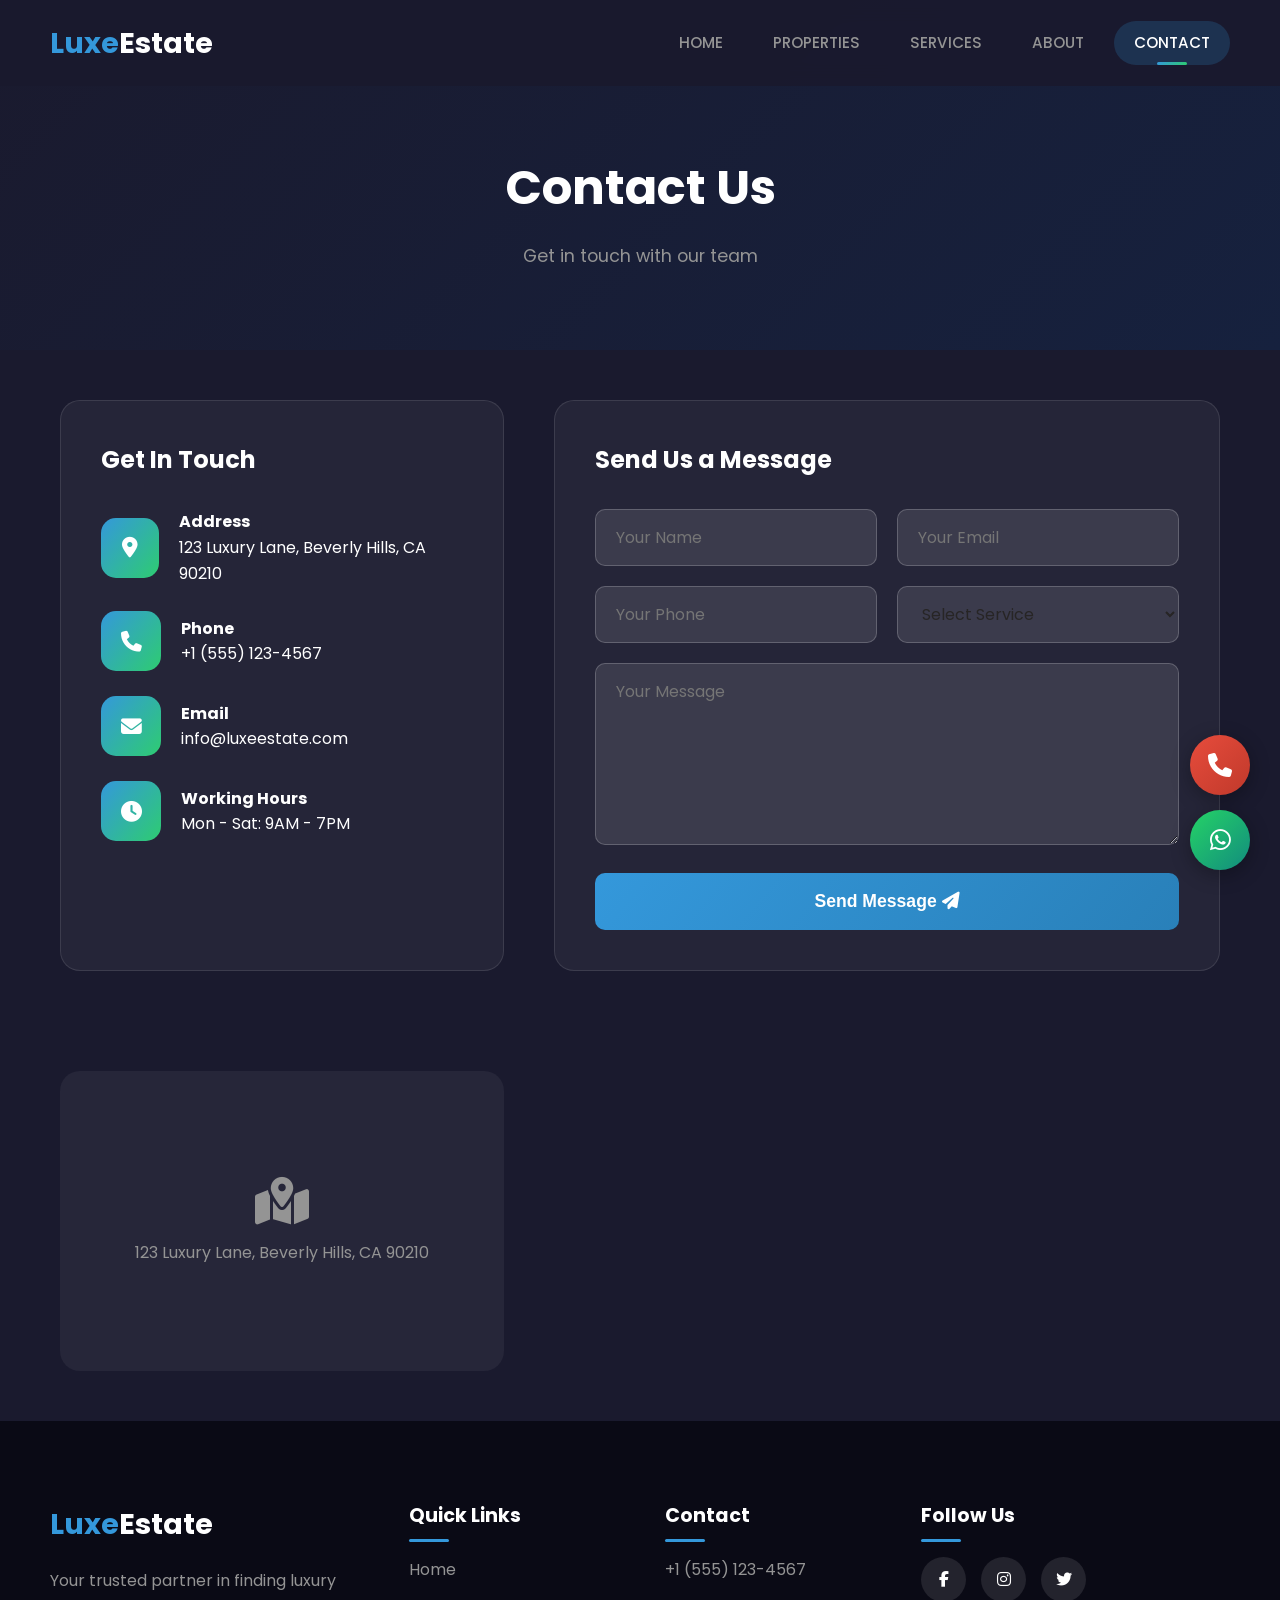
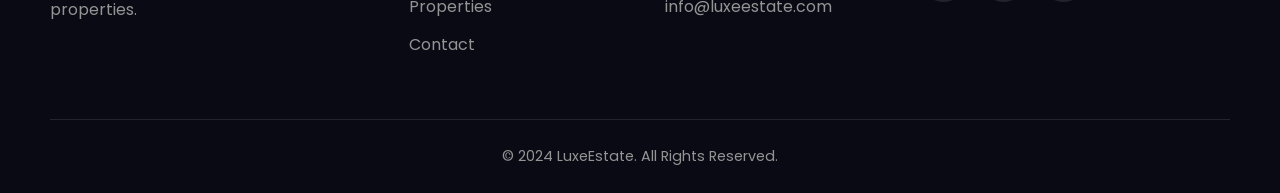
<file: contact.html>
<!DOCTYPE html>
<html lang="en">
<head>
    <meta charset="UTF-8">
    <meta name="viewport" content="width=device-width, initial-scale=1.0">
    <title>Contact Us - LuxeEstate</title>
    <link rel="stylesheet" href="style.css">
    <link href="https://fonts.googleapis.com/css2?family=Poppins:wght@300;400;500;600;700&display=swap" rel="stylesheet">
    <link rel="stylesheet" href="https://cdnjs.cloudflare.com/ajax/libs/font-awesome/6.4.0/css/all.min.css">
    <style>
        body { overflow-y: auto; background: #1a1a2e; }
        header {
            position: fixed;
            top: 0;
            left: 0;
            right: 0;
            display: flex;
            justify-content: space-between;
            align-items: center;
            padding: 20px 50px;
            z-index: 1000;
            background: rgba(26, 26, 46, 0.95);
            backdrop-filter: blur(10px);
        }
        .logo {
            font-size: 1.8rem;
            font-weight: 700;
            color: white;
            text-decoration: none;
        }
        .logo span { color: #3498db; }
        header nav {
            display: flex;
            gap: 10px;
            position: relative;
        }
        header nav a {
            color: #949494;
            text-decoration: none;
            font-weight: 500;
            padding: 10px 20px;
            border-radius: 25px;
            transition: 0.3s;
        }
        header nav a:hover, header nav a.active { color: white; background: rgba(52,152,219,0.2); }
        .menu-toggle {
            display: none;
            font-size: 1.5rem;
            cursor: pointer;
            color: white;
            z-index: 1001;
        }
        @media (max-width: 768px) {
            .menu-toggle { display: block; }
            header nav {
                display: none;
                position: absolute;
                top: 100%;
                left: 0;
                right: 0;
                background: rgba(26, 26, 46, 0.98);
                flex-direction: column;
                padding: 20px;
            }
            header nav.active { display: flex; }
            header { padding: 15px 20px; }
        }
        .page-header {
            background: linear-gradient(135deg, #1a1a2e 0%, #16213e 100%);
            padding: 150px 50px 80px;
            text-align: center;
        }
        .page-header h1 { font-size: 3rem; margin-bottom: 15px; }
        .page-header p { color: #949494; font-size: 1.1rem; }
        .contact-page {
            max-width: 1200px;
            margin: 0 auto;
            padding: 50px 20px;
            display: grid;
            grid-template-columns: 1fr 1.5fr;
            gap: 50px;
        }
        
        .contact-info-box {
            background: rgba(255,255,255,0.05);
            padding: 40px;
            border-radius: 20px;
            border: 1px solid rgba(255,255,255,0.1);
        }
        .contact-info-box h2 { margin-bottom: 30px; }
        
        .info-row {
            display: flex;
            align-items: center;
            gap: 20px;
            margin-bottom: 25px;
        }
        .info-icon-box {
            width: 60px;
            height: 60px;
            background: linear-gradient(130deg, #3498db, #2ecc71);
            border-radius: 15px;
            display: flex;
            align-items: center;
            justify-content: center;
            color: white;
            font-size: 1.3rem;
        }
        
        .contact-form-page {
            background: rgba(255,255,255,0.05);
            padding: 40px;
            border-radius: 20px;
            border: 1px solid rgba(255,255,255,0.1);
        }
        .contact-form-page h2 { margin-bottom: 30px; }
        
        .form-row-page {
            display: grid;
            grid-template-columns: 1fr 1fr;
            gap: 20px;
        }
        
        .form-group-page {
            margin-bottom: 20px;
        }
        
        .form-group-page input,
        .form-group-page select,
        .form-group-page textarea {
            width: 100%;
            padding: 15px 20px;
            background: rgba(255,255,255,0.1);
            border: 1px solid rgba(255,255,255,0.2);
            border-radius: 10px;
            color: rgb(39, 37, 37);
            font-size: 1rem;
            font-family: 'Poppins', sans-serif;
        }
        
        .form-group-page input:focus,
        .form-group-page select:focus,
        .form-group-page textarea:focus {
            outline: none;
            border-color: #3498db;
        }
        
        .submit-btn-page {
            width: 100%;
            padding: 18px;
            background: linear-gradient(130deg, #3498db, #2980b9);
            border: none;
            border-radius: 10px;
            color: white;
            font-size: 1.1rem;
            font-weight: 600;
            cursor: pointer;
            transition: 0.3s;
        }
        
        .submit-btn-page:hover {
            transform: translateY(-3px);
            box-shadow: 0 10px 30px rgba(52, 152, 219, 0.4);
        }

        .map-container {
            margin-top: 50px;
            height: 300px;
            background: rgba(255,255,255,0.05);
            border-radius: 20px;
            display: flex;
            align-items: center;
            justify-content: center;
            color: #949494;
        }

        @media (max-width: 768px) {
            .contact-page { grid-template-columns: 1fr; }
            .form-row-page { grid-template-columns: 1fr; }
        }
    </style>
</head>

    <header>
        <a href="index.html" class="logo"><span>Luxe</span>Estate</a>
        <nav>
            <a href="index.html">HOME</a>
            <a href="index.html#properties">PROPERTIES</a>
            <a href="index.html#services">SERVICES</a>
            <a href="about.html">ABOUT</a>
            <a href="contact.html" class="active">CONTACT</a>
        </nav>
        <div class="menu-toggle"><i class="fas fa-bars"></i></div>
    </header>

    <div class="page-header">
        <h1>Contact Us</h1>
        <p>Get in touch with our team</p>
    </div>

    <div class="contact-page">
        <div class="contact-info-box">
            <h2>Get In Touch</h2>
            
            <div class="info-row">
                <div class="info-icon-box"><i class="fas fa-map-marker-alt"></i></div>
                <div>
                    <h4>Address</h4>
                    <p>123 Luxury Lane, Beverly Hills, CA 90210</p>
                </div>
            </div>
            
            <div class="info-row">
                <div class="info-icon-box"><i class="fas fa-phone"></i></div>
                <div>
                    <h4>Phone</h4>
                    <p>+1 (555) 123-4567</p>
                </div>
            </div>
            
            <div class="info-row">
                <div class="info-icon-box"><i class="fas fa-envelope"></i></div>
                <div>
                    <h4>Email</h4>
                    <p>info@luxeestate.com</p>
                </div>
            </div>
            
            <div class="info-row">
                <div class="info-icon-box"><i class="fas fa-clock"></i></div>
                <div>
                    <h4>Working Hours</h4>
                    <p>Mon - Sat: 9AM - 7PM</p>
                </div>
            </div>
        </div>

        <div class="contact-form-page">
            <h2>Send Us a Message</h2>
            <form id="contactFormPage">
                <div class="form-row-page">
                    <div class="form-group-page">
                        <input type="text" placeholder="Your Name" required>
                    </div>
                    <div class="form-group-page">
                        <input type="email" placeholder="Your Email" required>
                    </div>
                </div>
                <div class="form-row-page">
                    <div class="form-group-page">
                        <input type="tel" placeholder="Your Phone">
                    </div>
                    <div class="form-group-page">
                        <select required>
                            <option value="">Select Service</option>
                            <option>Buy Property</option>
                            <option>Sell Property</option>
                            <option>Rent Property</option>
                            <option>Other Inquiry</option>
                        </select>
                    </div>
                </div>
                <div class="form-group-page">
                    <textarea placeholder="Your Message" rows="6" required></textarea>
                </div>
                <button type="submit" class="submit-btn-page">Send Message <i class="fas fa-paper-plane"></i></button>
            </form>
        </div>
    </div>

    <div class="contact-page" style="padding-top: 0;">
        <div class="map-container" style="width: 100%;">
            <div style="text-align: center;">
                <i class="fas fa-map-marked-alt" style="font-size: 3rem; margin-bottom: 15px;"></i>
                <p>123 Luxury Lane, Beverly Hills, CA 90210</p>
            </div>
        </div>
    </div>

    <footer>
        <div class="footer-content">
            <div class="footer-grid">
                <div class="footer-col">
                    <div class="footer-logo"><span>Luxe</span>Estate</div>
                    <p>Your trusted partner in finding luxury properties.</p>
                </div>
                <div class="footer-col">
                    <h4>Quick Links</h4>
                    <ul>
                        <li><a href="index.html">Home</a></li>
                        <li><a href="index.html#properties">Properties</a></li>
                        <li><a href="contact.html">Contact</a></li>
                    </ul>
                </div>
                <div class="footer-col">
                    <h4>Contact</h4>
                    <ul>
                        <li><a href="tel:+15551234567">+1 (555) 123-4567</a></li>
                        <li><a href="mailto:info@luxeestate.com">info@luxeestate.com</a></li>
                    </ul>
                </div>
                <div class="footer-col">
                    <h4>Follow Us</h4>
                    <div class="footer-social">
                        <a href="#"><i class="fab fa-facebook-f"></i></a>
                        <a href="#"><i class="fab fa-instagram"></i></a>
                        <a href="#"><i class="fab fa-twitter"></i></a>
                    </div>
                </div>
            </div>
        </div>
        <div class="footer-bottom">
            <p>&copy; 2024 LuxeEstate. All Rights Reserved.</p>
        </div>
    </footer>

    <div class="floating-widget">
        <a href="tel:+15551234567" class="widget-btn call-btn"><i class="fas fa-phone"></i></a>
        <a href="https://wa.me/15551234567" class="widget-btn whatsapp-btn" target="_blank"><i class="fab fa-whatsapp"></i></a>
    </div>

    <script>
        document.getElementById('contactFormPage').addEventListener('submit', function(e) {
            e.preventDefault();
            alert('Thank you for your message! We will get back to you soon.');
            this.reset();
        });
    </script>
</body>
</html>
</file>
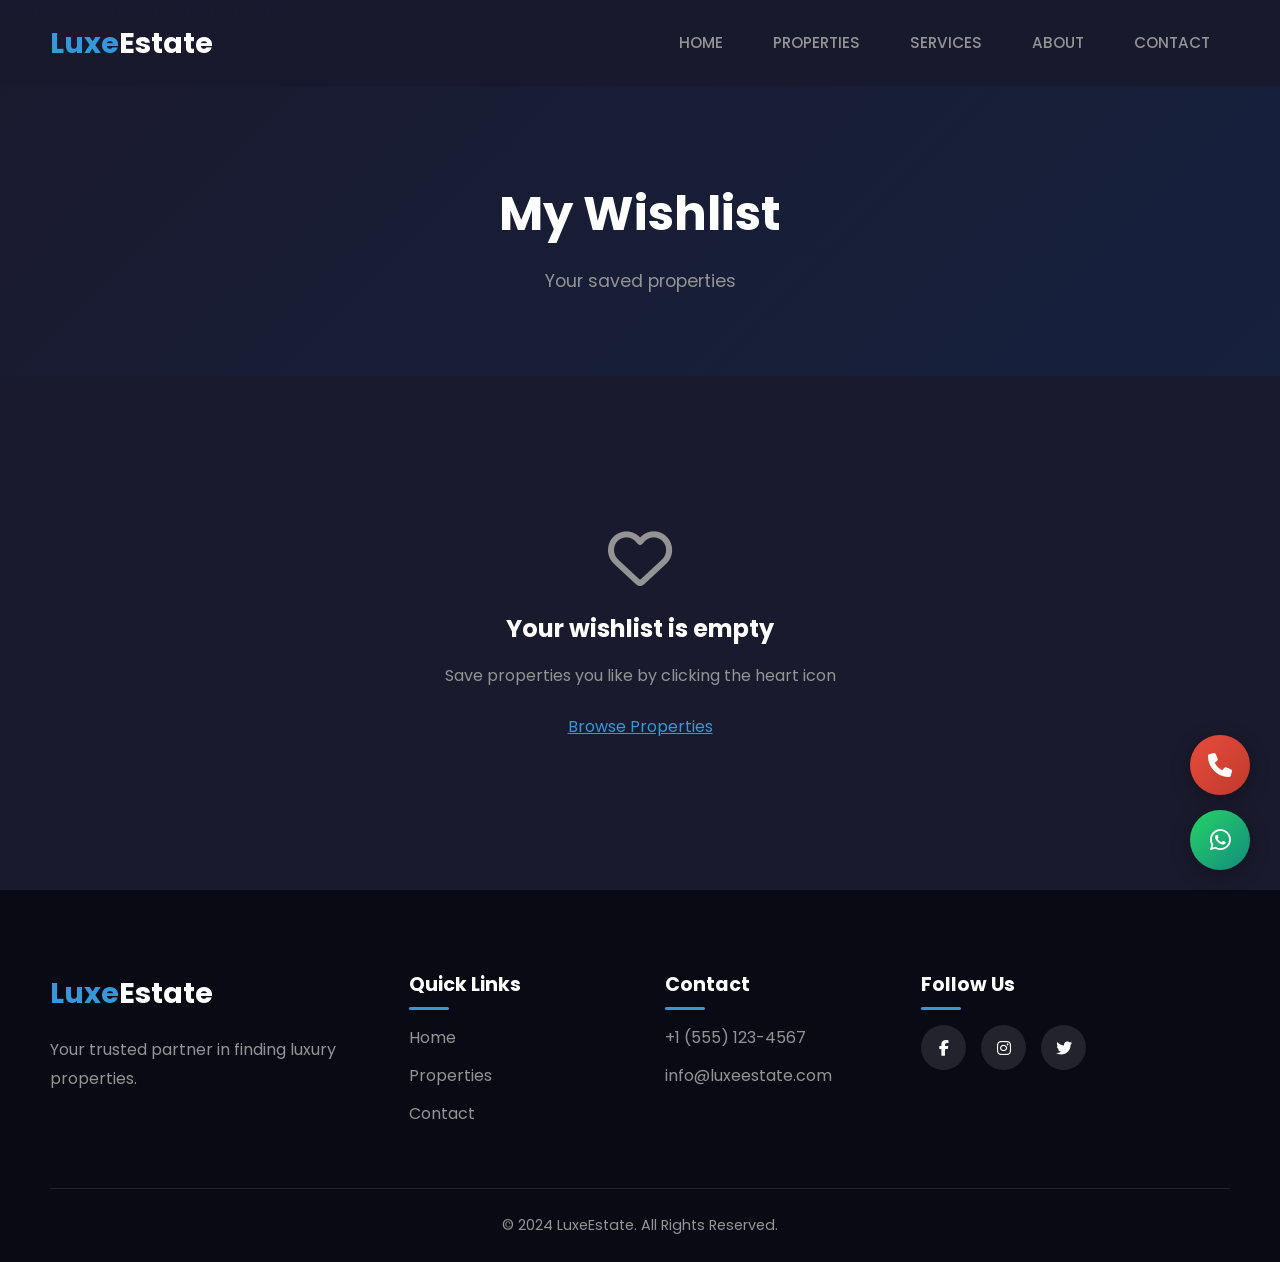
<file: wishlist.html>
<!DOCTYPE html>
<html lang="en">
<head>
    <meta charset="UTF-8">
    <meta name="viewport" content="width=device-width, initial-scale=1.0">
    <title>Wishlist - LuxeEstate</title>
    <link rel="stylesheet" href="style.css">
    <link href="https://fonts.googleapis.com/css2?family=Poppins:wght@300;400;500;600;700&display=swap" rel="stylesheet">
    <link rel="stylesheet" href="https://cdnjs.cloudflare.com/ajax/libs/font-awesome/6.4.0/css/all.min.css">
    <style>
        body { overflow-y: auto; }
        header {
            position: fixed;
            top: 0;
            left: 0;
            right: 0;
            display: flex;
            justify-content: space-between;
            align-items: center;
            padding: 20px 50px;
            z-index: 1000;
            background: rgba(26, 26, 46, 0.95);
            backdrop-filter: blur(10px);
        }
        .logo {
            font-size: 1.8rem;
            font-weight: 700;
            color: white;
            cursor: pointer;
        }
        .logo span { color: #3498db; }
        header nav {
            display: flex;
            gap: 10px;
            position: relative;
        }
        header nav a {
            color: #949494;
            text-decoration: none;
            font-weight: 500;
            padding: 10px 20px;
            border-radius: 25px;
            transition: 0.3s;
        }
        header nav a:hover, header nav a.active { color: white; background: rgba(52,152,219,0.2); }
        .menu-toggle {
            display: none;
            font-size: 1.5rem;
            cursor: pointer;
            color: white;
            z-index: 1001;
        }
        @media (max-width: 768px) {
            .menu-toggle { display: block; }
            header nav {
                display: none;
                position: absolute;
                top: 100%;
                left: 0;
                right: 0;
                background: rgba(26, 26, 46, 0.98);
                flex-direction: column;
                padding: 20px;
            }
            header nav.active { display: flex; }
            header { padding: 15px 20px; }
        }
        .page-header {
            background: linear-gradient(135deg, #1a1a2e 0%, #16213e 100%);
            padding: 150px 50px 80px;
            text-align: center;
        }
        .page-header h1 { font-size: 3rem; margin-bottom: 15px; }
        .page-header p { color: #949494; font-size: 1.1rem; }
        .wishlist-container {
            max-width: 1200px;
            margin: 0 auto;
            padding: 50px 20px;
        }
        .wishlist-grid {
            display: grid;
            grid-template-columns: repeat(auto-fill, minmax(350px, 1fr));
            gap: 30px;
        }
        .empty-wishlist {
            text-align: center;
            padding: 100px 20px;
            color: #949494;
        }
        .empty-wishlist i { font-size: 4rem; margin-bottom: 20px; }
        .empty-wishlist h2 { color: #fff; margin-bottom: 15px; }
        .empty-wishlist a { color: #3498db; text-decoration: underline; }
        .wishlist-item { position: relative; }
        .remove-wishlist {
            position: absolute;
            top: 15px;
            right: 55px;
            z-index: 10;
            width: 35px;
            height: 35px;
            background: rgba(231, 76, 60, 0.9);
            border: none;
            border-radius: 50%;
            color: white;
            cursor: pointer;
            transition: 0.3s;
        }
        .remove-wishlist:hover { background: #e74c3c; transform: scale(1.1); }
    </style>
</head>

    <header>
        <a href="index.html" class="logo"><span>Luxe</span>Estate</a>
        <nav>
            <a href="index.html">HOME</a>
            <a href="index.html#properties">PROPERTIES</a>
            <a href="index.html#services">SERVICES</a>
            <a href="about.html">ABOUT</a>
            <a href="contact.html">CONTACT</a>
        </nav>
        <div class="menu-toggle"><i class="fas fa-bars"></i></div>
    </header>
            <a href="index.html#properties">PROPERTIES</a>
            <a href="index.html#services">SERVICES</a>
            <a href="about.html">ABOUT</a>
            <a href="contact.html">CONTACT</a>
        </nav>
        <div class="menu-toggle"><i class="fas fa-bars"></i></div>
    </header>

    <div class="page-header">
        <h1>My Wishlist</h1>
        <p>Your saved properties</p>
    </div>

    <div class="wishlist-container">
        <div class="wishlist-grid" id="wishlistGrid">
            <!-- Wishlist items will be loaded here -->
        </div>
        <div class="empty-wishlist" id="emptyWishlist" style="display: none;">
            <i class="far fa-heart"></i>
            <h2>Your wishlist is empty</h2>
            <p>Save properties you like by clicking the heart icon</p>
            <br>
            <a href="index.html#properties">Browse Properties</a>
        </div>
    </div>

    <footer>
        <div class="footer-content">
            <div class="footer-grid">
                <div class="footer-col">
                    <div class="footer-logo"><span>Luxe</span>Estate</div>
                    <p>Your trusted partner in finding luxury properties.</p>
                </div>
                <div class="footer-col">
                    <h4>Quick Links</h4>
                    <ul>
                        <li><a href="index.html">Home</a></li>
                        <li><a href="index.html#properties">Properties</a></li>
                        <li><a href="contact.html">Contact</a></li>
                    </ul>
                </div>
                <div class="footer-col">
                    <h4>Contact</h4>
                    <ul>
                        <li><a href="tel:+15551234567">+1 (555) 123-4567</a></li>
                        <li><a href="mailto:info@luxeestate.com">info@luxeestate.com</a></li>
                    </ul>
                </div>
                <div class="footer-col">
                    <h4>Follow Us</h4>
                    <div class="footer-social">
                        <a href="#"><i class="fab fa-facebook-f"></i></a>
                        <a href="#"><i class="fab fa-instagram"></i></a>
                        <a href="#"><i class="fab fa-twitter"></i></a>
                    </div>
                </div>
            </div>
        </div>
        <div class="footer-bottom">
            <p>&copy; 2024 LuxeEstate. All Rights Reserved.</p>
        </div>
    </footer>

    <div class="floating-widget">
        <a href="tel:+15551234567" class="widget-btn call-btn"><i class="fas fa-phone"></i></a>
        <a href="https://wa.me/15551234567" class="widget-btn whatsapp-btn" target="_blank"><i class="fab fa-whatsapp"></i></a>
    </div>

    <script>
        const wishlistGrid = document.getElementById('wishlistGrid');
        const emptyWishlist = document.getElementById('emptyWishlist');

        function loadWishlist() {
            const wishlist = JSON.parse(localStorage.getItem('wishlist') || '[]');
            
            if (wishlist.length === 0) {
                wishlistGrid.style.display = 'none';
                emptyWishlist.style.display = 'block';
                return;
            }
            
            wishlistGrid.style.display = 'grid';
            emptyWishlist.style.display = 'none';
            
            wishlistGrid.innerHTML = wishlist.map((item, index) => `
                <div class="property-card wishlist-item">
                    <div class="card-image">
                        <img src="${item.img}" alt="${item.title}">
                        <span class="badge sale">Saved</span>
                        <button class="remove-wishlist" onclick="removeFromWishlist(${index})">
                            <i class="fas fa-trash"></i>
                        </button>
                    </div>
                    <div class="card-details">
                        <p class="property-price">${item.price}</p>
                        <h3 class="property-title">${item.title}</h3>
                    </div>
                </div>
            `).join('');
        }

        function removeFromWishlist(index) {
            const wishlist = JSON.parse(localStorage.getItem('wishlist') || '[]');
            wishlist.splice(index, 1);
            localStorage.setItem('wishlist', JSON.stringify(wishlist));
            loadWishlist();
        }

        loadWishlist();

        // Mobile Menu Toggle
        document.querySelector('.menu-toggle').addEventListener('click', function() {
            document.querySelector('header nav').classList.toggle('active');
        });
    </script>
</body>
</html>
</file>
<file: style.css>
/* ============ RESET & BASE ============ */
* {
    margin: 0;
    padding: 0;
    box-sizing: border-box;
}

:root {
    --primary: #3498db;
    --primary-dark: #2980b9;
    --secondary: #2ecc71;
    --dark: #1a1a2e;
    --darker: #0f0f1a;
    --light: #ffffff;
    --gray: #949494;
    --light-gray: #f7fafc;
    --border: #e2e8f0;
    --shadow: 0 10px 40px rgba(0,0,0,0.2);
    --transition: all 0.3s ease;
}

html {
    scroll-behavior: smooth;
}

body {
    font-family: 'Poppins', sans-serif;
    background-color: var(--dark);
    color: var(--light);
    line-height: 1.6;
    overflow-x: hidden;
}

a { text-decoration: none; }
ul { list-style: none; }
img { max-width: 100%; display: block; }

/* ============ HEADER ============ */
header {
    position: fixed;
    top: 0;
    left: 0;
    right: 0;
    display: flex;
    justify-content: space-between;
    align-items: center;
    padding: 20px 50px;
    z-index: 1000;
    background: rgba(26, 26, 46, 0.95);
    backdrop-filter: blur(10px);
    transition: var(--transition);
}

header.scrolled {
    padding: 15px 50px;
    box-shadow: 0 5px 20px rgba(0,0,0,0.3);
}

.logo {
    font-size: 1.8rem;
    font-weight: 700;
    color: var(--light);
}

.logo span {
    color: var(--primary);
}

/* ============ NAVBAR ============ */
header nav {
    position: relative;
    display: flex;
    gap: 10px;
    width: auto;
    margin: 0;
    transform: none;
    top: auto;
    right: auto;
    left: auto;
}

header nav a {
    position: relative;
    width: auto;
    display: inline-block;
    text-align: center;
    color: var(--gray);
    font-family: 'Poppins', sans-serif;
    font-weight: 500;
    font-size: 0.95rem;
    padding: 10px 20px;
    transition: var(--transition);
    text-decoration: none;
}

header nav a::before,
header nav a::after {
    display: none;
}

header nav a:hover,
header nav a.active {
    color: var(--light);
}

header nav a.active::after {
    content: '';
    position: absolute;
    bottom: 0;
    left: 50%;
    transform: translateX(-50%);
    width: 30px;
    height: 3px;
    background: linear-gradient(130deg, var(--primary), var(--secondary));
    border-radius: 2px;
    display: block;
}

#indicator {
    display: none;
}

.menu-toggle {
    display: none;
    font-size: 1.5rem;
    cursor: pointer;
    color: var(--light);
}

/* ============ HERO SECTION ============ */
#home {
    height: 100vh;
    display: flex;
    align-items: center;
    justify-content: center;
    position: relative;
    background: linear-gradient(135deg, var(--darker) 0%, var(--dark) 50%, #1e3a5f 100%);
    overflow: hidden;
}

.hero-overlay {
    position: absolute;
    top: 0;
    left: 0;
    right: 0;
    bottom: 0;
    background: url('data:image/svg+xml,<svg xmlns="http://www.w3.org/2000/svg" viewBox="0 0 100 100"><defs><pattern id="grid" width="10" height="10" patternUnits="userSpaceOnUse"><path d="M 10 0 L 0 0 0 10" fill="none" stroke="rgba(255,255,255,0.03)" stroke-width="0.5"/></pattern></defs><rect width="100" height="100" fill="url(%23grid)"/></svg>');
    pointer-events: none;
}

.hero-content {
    text-align: center;
    z-index: 10;
    padding: 0 20px;
    max-width: 1200px;
}

.hero-content h1 {
    font-size: 4rem;
    margin-bottom: 20px;
    text-shadow: 0 0 50px rgba(52, 152, 219, 0.5);
    animation: fadeInUp 1s ease;
}

.hero-content p {
    font-size: 1.3rem;
    color: var(--gray);
    margin-bottom: 40px;
    animation: fadeInUp 1s ease 0.2s both;
}

/* Search Box */
.search-box {
    display: flex;
    flex-wrap: wrap;
    justify-content: center;
    gap: 15px;
    margin-bottom: 50px;
    animation: fadeInUp 1s ease 0.4s both;
}

.search-input {
    position: relative;
    display: flex;
    align-items: center;
    background: rgba(255,255,255,0.1);
    border: 1px solid rgba(255,255,255,0.2);
    border-radius: 50px;
    padding: 15px 25px;
    min-width: 200px;
}

.search-input i {
    color: var(--primary);
    margin-right: 10px;
}

.search-input input,
.search-input select {
    background: transparent;
    border: none;
    outline: none;
    color: var(--light);
    font-size: 0.95rem;
    font-family: 'Poppins', sans-serif;
    width: 100%;
}

.search-input select option {
    background: var(--dark);
}

.search-btn {
    padding: 15px 40px;
    background: linear-gradient(130deg, var(--primary), var(--primary-dark));
    border: none;
    border-radius: 50px;
    color: var(--light);
    font-size: 1rem;
    font-weight: 600;
    cursor: pointer;
    transition: var(--transition);
    display: flex;
    align-items: center;
    gap: 10px;
}

.search-btn:hover {
    transform: translateY(-3px);
    box-shadow: 0 10px 30px rgba(52, 152, 219, 0.4);
}

/* Hero Stats */
.hero-stats {
    display: flex;
    justify-content: center;
    gap: 60px;
    animation: fadeInUp 1s ease 0.6s both;
}

.stat {
    text-align: center;
}

.stat-number {
    display: block;
    font-size: 2.5rem;
    font-weight: 700;
    color: var(--primary);
}

.stat-label {
    font-size: 0.9rem;
    color: var(--gray);
}

/* ============ SECTIONS COMMON ============ */
section {
    padding: 100px 50px;
}

.section-header {
    text-align: center;
    max-width: 700px;
    margin: 0 auto 60px;
}

.subtitle {
    display: inline-block;
    color: var(--primary);
    font-size: 0.9rem;
    font-weight: 600;
    text-transform: uppercase;
    letter-spacing: 3px;
    margin-bottom: 15px;
}

.section-header h2 {
    font-size: 2.8rem;
    margin-bottom: 15px;
}

.section-header p {
    color: var(--gray);
    font-size: 1.1rem;
}

/* ============ PROPERTIES SECTION ============ */
#properties {
    background: linear-gradient(180deg, var(--darker) 0%, var(--dark) 100%);
}

.filter-buttons {
    display: flex;
    justify-content: center;
    gap: 15px;
    margin-bottom: 50px;
    flex-wrap: wrap;
}

.filter-btn {
    padding: 12px 30px;
    background: transparent;
    border: 2px solid rgba(255,255,255,0.2);
    border-radius: 30px;
    color: var(--gray);
    font-size: 0.95rem;
    font-weight: 500;
    cursor: pointer;
    transition: var(--transition);
}

.filter-btn:hover,
.filter-btn.active {
    background: var(--primary);
    border-color: var(--primary);
    color: var(--light);
}

.properties-grid {
    display: grid;
    grid-template-columns: repeat(auto-fill, minmax(350px, 1fr));
    gap: 30px;
    max-width: 1400px;
    margin: 0 auto;
}

/* Property Card */
.property-card {
    background: rgba(255,255,255,0.05);
    border-radius: 20px;
    overflow: hidden;
    transition: var(--transition);
    border: 1px solid rgba(255,255,255,0.1);
}

.property-card:hover {
    transform: translateY(-10px);
    box-shadow: var(--shadow);
    border-color: var(--primary);
}

.card-image {
    position: relative;
    height: 250px;
    overflow: hidden;
}

.card-image img {
    width: 100%;
    height: 100%;
    object-fit: cover;
    transition: var(--transition);
}

.property-card:hover .card-image img {
    transform: scale(1.1);
}

.badge {
    position: absolute;
    top: 15px;
    left: 15px;
    padding: 8px 18px;
    border-radius: 20px;
    font-size: 0.8rem;
    font-weight: 600;
    text-transform: uppercase;
}

.badge.sale { background: var(--secondary); }
.badge.rent { background: #e74c3c; }
.badge.new { background: var(--primary); }

.card-actions {
    position: absolute;
    top: 15px;
    right: 15px;
    display: flex;
    flex-direction: column;
    gap: 10px;
    opacity: 0;
    transform: translateX(20px);
    transition: var(--transition);
}

.property-card:hover .card-actions {
    opacity: 1;
    transform: translateX(0);
}

.action-btn {
    width: 40px;
    height: 40px;
    background: rgba(0,0,0,0.6);
    border: none;
    border-radius: 50%;
    color: var(--light);
    cursor: pointer;
    transition: var(--transition);
}

.action-btn:hover {
    background: var(--primary);
}

.card-details {
    padding: 25px;
}

.price-row {
    display: flex;
    justify-content: space-between;
    align-items: center;
    margin-bottom: 10px;
}

.property-price {
    font-size: 1.8rem;
    font-weight: 700;
    color: var(--light);
}

.property-price span {
    font-size: 1rem;
    font-weight: 400;
    color: var(--gray);
}

.property-type {
    background: rgba(52, 152, 219, 0.2);
    color: var(--primary);
    padding: 5px 15px;
    border-radius: 15px;
    font-size: 0.85rem;
    font-weight: 500;
}

.property-title {
    font-size: 1.2rem;
    margin-bottom: 8px;
    color: var(--light);
}

.property-address {
    color: var(--gray);
    font-size: 0.9rem;
    margin-bottom: 20px;
    display: flex;
    align-items: center;
    gap: 5px;
}

.property-address i {
    color: var(--primary);
}

.property-features {
    display: flex;
    gap: 20px;
    padding: 15px 0;
    border-top: 1px solid rgba(255,255,255,0.1);
    border-bottom: 1px solid rgba(255,255,255,0.1);
}

.property-features .feature {
    display: flex;
    align-items: center;
    gap: 8px;
    color: var(--gray);
    font-size: 0.9rem;
}

.property-features .feature i {
    color: var(--primary);
}

.card-footer {
    display: flex;
    justify-content: space-between;
    align-items: center;
    margin-top: 20px;
}

.realtor {
    display: flex;
    align-items: center;
    gap: 10px;
}

.realtor-img {
    width: 40px;
    height: 40px;
    border-radius: 50%;
    background-size: cover;
    background-position: center;
}

.realtor span {
    font-size: 0.9rem;
    color: var(--gray);
}

.view-btn {
    padding: 10px 20px;
    background: transparent;
    border: 2px solid var(--primary);
    border-radius: 25px;
    color: var(--primary);
    font-weight: 500;
    cursor: pointer;
    transition: var(--transition);
}

.view-btn:hover {
    background: var(--primary);
    color: var(--light);
}

.view-all-container {
    text-align: center;
    margin-top: 50px;
}

.view-all-btn {
    padding: 15px 40px;
    background: var(--primary);
    border: none;
    border-radius: 30px;
    color: var(--light);
    font-size: 1rem;
    font-weight: 600;
    cursor: pointer;
    transition: var(--transition);
    display: inline-flex;
    align-items: center;
    gap: 10px;
}

.view-all-btn:hover {
    background: var(--primary-dark);
    transform: translateX(5px);
}

/* ============ SERVICES SECTION ============ */
#services {
    background: var(--darker);
}

.services-grid {
    display: grid;
    grid-template-columns: repeat(auto-fit, minmax(300px, 1fr));
    gap: 30px;
    max-width: 1200px;
    margin: 0 auto;
}

.service-card {
    background: rgba(255,255,255,0.05);
    padding: 40px 30px;
    border-radius: 20px;
    text-align: center;
    transition: var(--transition);
    border: 1px solid rgba(255,255,255,0.1);
}

.service-card:hover {
    transform: translateY(-10px);
    border-color: var(--primary);
    box-shadow: 0 20px 40px rgba(0,0,0,0.3);
}

.service-icon {
    width: 80px;
    height: 80px;
    background: linear-gradient(130deg, var(--primary), var(--secondary));
    border-radius: 50%;
    display: flex;
    align-items: center;
    justify-content: center;
    margin: 0 auto 25px;
}

.service-icon i {
    font-size: 2rem;
    color: var(--light);
}

.service-card h3 {
    font-size: 1.3rem;
    margin-bottom: 15px;
    color: var(--light);
}

.service-card p {
    color: var(--gray);
    font-size: 0.95rem;
}

/* ============ ABOUT SECTION ============ */
#about {
    background: linear-gradient(135deg, var(--dark) 0%, var(--darker) 100%);
}

.about-container {
    display: grid;
    grid-template-columns: 1fr 1fr;
    gap: 60px;
    max-width: 1200px;
    margin: 0 auto;
    align-items: center;
}

.about-image {
    position: relative;
}

.about-image img {
    border-radius: 20px;
    width: 100%;
}

.about-experience {
    position: absolute;
    bottom: -20px;
    right: -20px;
    background: linear-gradient(130deg, var(--primary), var(--secondary));
    padding: 25px 35px;
    border-radius: 15px;
    text-align: center;
}

.exp-number {
    display: block;
    font-size: 2.5rem;
    font-weight: 700;
}

.exp-text {
    font-size: 0.85rem;
    color: rgba(255,255,255,0.8);
}

.about-content .subtitle {
    text-align: left;
}

.about-content h2 {
    font-size: 2.5rem;
    margin-bottom: 20px;
}

.about-content > p {
    color: var(--gray);
    margin-bottom: 30px;
    line-height: 1.8;
}

.about-features {
    display: grid;
    grid-template-columns: 1fr 1fr;
    gap: 15px;
    margin-bottom: 30px;
}

.about-feature {
    display: flex;
    align-items: center;
    gap: 10px;
    color: var(--light);
}

.about-feature i {
    color: var(--secondary);
}

.about-btn {
    padding: 15px 35px;
    background: var(--primary);
    border: none;
    border-radius: 30px;
    color: var(--light);
    font-size: 1rem;
    font-weight: 600;
    cursor: pointer;
    transition: var(--transition);
    display: inline-flex;
    align-items: center;
    gap: 10px;
}

.about-btn:hover {
    background: var(--primary-dark);
}

/* ============ TESTIMONIALS SECTION ============ */
#testimonials {
    background: var(--darker);
}

.testimonials-container {
    display: grid;
    grid-template-columns: repeat(auto-fit, minmax(320px, 1fr));
    gap: 30px;
    max-width: 1200px;
    margin: 0 auto;
}

.testimonial-card {
    background: rgba(255,255,255,0.05);
    padding: 40px 30px;
    border-radius: 20px;
    position: relative;
    border: 1px solid rgba(255,255,255,0.1);
}

.quote-icon {
    font-size: 2rem;
    color: var(--primary);
    margin-bottom: 20px;
}

.testimonial-text {
    font-size: 1rem;
    color: var(--gray);
    line-height: 1.8;
    margin-bottom: 25px;
}

.testimonial-author {
    display: flex;
    align-items: center;
    gap: 15px;
    margin-bottom: 15px;
}

.author-img {
    width: 50px;
    height: 50px;
    border-radius: 50%;
    background-size: cover;
    background-position: center;
}

.author-info h4 {
    font-size: 1rem;
    color: var(--light);
}

.author-info span {
    font-size: 0.85rem;
    color: var(--gray);
}

.testimonial-rating {
    color: #f1c40f;
}

/* ============ AGENTS SECTION ============ */
#agents {
    background: linear-gradient(180deg, var(--darker) 0%, var(--dark) 100%);
}

.agents-grid {
    display: grid;
    grid-template-columns: repeat(auto-fit, minmax(300px, 1fr));
    gap: 30px;
    max-width: 1200px;
    margin: 0 auto;
}

.agent-card {
    background: rgba(255,255,255,0.05);
    border-radius: 20px;
    overflow: hidden;
    transition: var(--transition);
    border: 1px solid rgba(255,255,255,0.1);
}

.agent-card:hover {
    transform: translateY(-10px);
    border-color: var(--primary);
}

.agent-image {
    position: relative;
    height: 300px;
    overflow: hidden;
}

.agent-image img {
    width: 100%;
    height: 100%;
    object-fit: cover;
    transition: var(--transition);
}

.agent-card:hover .agent-image img {
    transform: scale(1.1);
}

.agent-social {
    position: absolute;
    bottom: 0;
    left: 0;
    right: 0;
    display: flex;
    justify-content: center;
    gap: 15px;
    padding: 15px;
    background: linear-gradient(to top, rgba(0,0,0,0.8), transparent);
    transform: translateY(100%);
    transition: var(--transition);
}

.agent-card:hover .agent-social {
    transform: translateY(0);
}

.agent-social a {
    width: 40px;
    height: 40px;
    background: var(--primary);
    border-radius: 50%;
    display: flex;
    align-items: center;
    justify-content: center;
    color: var(--light);
    transition: var(--transition);
}

.agent-social a:hover {
    background: var(--secondary);
}

.agent-info {
    padding: 25px;
    text-align: center;
}

.agent-info h3 {
    font-size: 1.3rem;
    margin-bottom: 5px;
}

.agent-title {
    color: var(--primary);
    font-size: 0.9rem;
    margin-bottom: 15px;
}

.agent-contact {
    color: var(--gray);
    font-size: 0.9rem;
}

/* ============ CTA SECTION ============ */
.cta-section {
    background: linear-gradient(135deg, var(--primary) 0%, #2980b9 100%);
    padding: 80px 50px;
    text-align: center;
}

.cta-content h2 {
    font-size: 2.5rem;
    margin-bottom: 15px;
}

.cta-content > p {
    font-size: 1.1rem;
    margin-bottom: 35px;
    opacity: 0.9;
}

.cta-buttons {
    display: flex;
    justify-content: center;
    gap: 20px;
    flex-wrap: wrap;
}

.cta-primary,
.cta-secondary {
    padding: 15px 40px;
    border-radius: 30px;
    font-size: 1rem;
    font-weight: 600;
    transition: var(--transition);
}

.cta-primary {
    background: var(--light);
    color: var(--primary);
}

.cta-primary:hover {
    transform: translateY(-3px);
    box-shadow: 0 10px 30px rgba(0,0,0,0.3);
}

.cta-secondary {
    background: transparent;
    border: 2px solid var(--light);
    color: var(--light);
}

.cta-secondary:hover {
    background: var(--light);
    color: var(--primary);
}

/* ============ CONTACT SECTION ============ */
#contact {
    background: var(--darker);
}

.contact-container {
    display: grid;
    grid-template-columns: 1fr 1.5fr;
    gap: 50px;
    max-width: 1200px;
    margin: 0 auto;
}

.contact-info {
    display: flex;
    flex-direction: column;
    gap: 30px;
}

.info-item {
    display: flex;
    gap: 20px;
    align-items: flex-start;
}

.info-icon {
    width: 60px;
    height: 60px;
    background: linear-gradient(130deg, var(--primary), var(--secondary));
    border-radius: 15px;
    display: flex;
    align-items: center;
    justify-content: center;
    flex-shrink: 0;
}

.info-icon i {
    font-size: 1.3rem;
    color: var(--light);
}

.info-content h4 {
    font-size: 1.1rem;
    margin-bottom: 5px;
}

.info-content p {
    color: var(--gray);
    font-size: 0.95rem;
}

.contact-form {
    background: rgba(255,255,255,0.05);
    padding: 40px;
    border-radius: 20px;
    border: 1px solid rgba(255,255,255,0.1);
}

.form-row {
    display: grid;
    grid-template-columns: 1fr 1fr;
    gap: 20px;
}

.form-group {
    margin-bottom: 20px;
}

.form-group input,
.form-group select,
.form-group textarea {
    width: 100%;
    padding: 15px 20px;
    background: rgba(255,255,255,0.1);
    border: 1px solid rgba(255,255,255,0.2);
    border-radius: 10px;
    color: var(--light);
    font-size: 1rem;
    font-family: 'Poppins', sans-serif;
    transition: var(--transition);
}

.form-group input:focus,
.form-group select:focus,
.form-group textarea:focus {
    outline: none;
    border-color: var(--primary);
    background: rgba(255,255,255,0.15);
}

.form-group textarea {
    resize: vertical;
}

.form-group select option {
    background: var(--dark);
}

.submit-btn {
    width: 100%;
    padding: 18px;
    background: linear-gradient(130deg, var(--primary), var(--primary-dark));
    border: none;
    border-radius: 10px;
    color: var(--light);
    font-size: 1.1rem;
    font-weight: 600;
    cursor: pointer;
    transition: var(--transition);
    display: flex;
    align-items: center;
    justify-content: center;
    gap: 10px;
}

.submit-btn:hover {
    transform: translateY(-3px);
    box-shadow: 0 10px 30px rgba(52, 152, 219, 0.4);
}

/* ============ FOOTER ============ */
footer {
    background: #0a0a15;
    padding-top: 80px;
}

.footer-content {
    max-width: 1400px;
    margin: 0 auto;
    padding: 0 50px;
}

.footer-grid {
    display: grid;
    grid-template-columns: 1.5fr 1fr 1fr 1.5fr;
    gap: 50px;
    padding-bottom: 50px;
    border-bottom: 1px solid rgba(255,255,255,0.1);
}

.footer-logo {
    font-size: 1.8rem;
    font-weight: 700;
    margin-bottom: 20px;
}

.footer-logo span {
    color: var(--primary);
}

.footer-col > p {
    color: var(--gray);
    margin-bottom: 25px;
    line-height: 1.8;
}

.footer-social {
    display: flex;
    gap: 15px;
}

.footer-social a {
    width: 45px;
    height: 45px;
    background: rgba(255,255,255,0.1);
    border-radius: 50%;
    display: flex;
    align-items: center;
    justify-content: center;
    color: var(--light);
    transition: var(--transition);
}

.footer-social a:hover {
    background: var(--primary);
    transform: translateY(-5px);
}

.footer-col h4 {
    font-size: 1.2rem;
    margin-bottom: 25px;
    position: relative;
}

.footer-col h4::after {
    content: '';
    position: absolute;
    bottom: -10px;
    left: 0;
    width: 40px;
    height: 3px;
    background: var(--primary);
    border-radius: 2px;
}

.footer-col ul li {
    margin-bottom: 12px;
}

.footer-col ul li a {
    color: var(--gray);
    transition: var(--transition);
}

.footer-col ul li a:hover {
    color: var(--primary);
    padding-left: 5px;
}

.newsletter-form {
    display: flex;
    gap: 10px;
}

.newsletter-form input {
    flex: 1;
    padding: 15px;
    background: rgba(255,255,255,0.1);
    border: 1px solid rgba(255,255,255,0.2);
    border-radius: 10px;
    color: var(--light);
    font-family: 'Poppins', sans-serif;
}

.newsletter-form button {
    padding: 15px 20px;
    background: var(--primary);
    border: none;
    border-radius: 10px;
    color: var(--light);
    cursor: pointer;
    transition: var(--transition);
}

.newsletter-form button:hover {
    background: var(--primary-dark);
}

.footer-bottom {
    text-align: center;
    padding: 25px;
    color: var(--gray);
    font-size: 0.9rem;
}

/* ============ RESPONSIVE ============ */
@media (max-width: 1024px) {
    .about-container {
        grid-template-columns: 1fr;
        gap: 40px;
    }
    
    .contact-container {
        grid-template-columns: 1fr;
    }
    
    .footer-grid {
        grid-template-columns: 1fr 1fr;
    }
}

@media (max-width: 768px) {
    header {
        padding: 15px 20px;
    }
    
    header nav {
        display: none;
        position: absolute;
        top: 100%;
        left: 0;
        right: 0;
        background: rgba(26, 26, 46, 0.98);
        flex-direction: column;
        padding: 20px;
    }
    
    header nav.active {
        display: flex;
    }
    
    .menu-toggle {
        display: block;
    }
    
    .hero-content h1 {
        font-size: 2.5rem;
    }
    
    .search-box {
        flex-direction: column;
        align-items: center;
    }
    
    .search-input {
        width: 100%;
        max-width: 300px;
    }
    
    .hero-stats {
        gap: 30px;
    }
    
    .stat-number {
        font-size: 2rem;
    }
    
    .form-row {
        grid-template-columns: 1fr;
    }
    
    .footer-grid {
        grid-template-columns: 1fr;
    }
    
    section {
        padding: 60px 20px;
    }
    
    .section-header h2 {
        font-size: 2rem;
    }
}

/* ============ ANIMATIONS ============ */
@keyframes fadeInUp {
    from {
        opacity: 0;
        transform: translateY(30px);
    }
    to {
        opacity: 1;
        transform: translateY(0);
    }
}

section {
    opacity: 0;
    transform: translateY(30px);
    transition: all 0.8s ease;
}

section.visible {
    opacity: 1;
    transform: translateY(0);
}

/* ============ FLOATING WIDGET ============ */
.floating-widget {
    position: fixed;
    bottom: 30px;
    right: 30px;
    display: flex;
    flex-direction: column;
    gap: 15px;
    z-index: 9999;
}

.widget-btn {
    width: 60px;
    height: 60px;
    border-radius: 50%;
    display: flex;
    align-items: center;
    justify-content: center;
    font-size: 1.5rem;
    color: white;
    text-decoration: none;
    transition: all 0.3s ease;
    box-shadow: 0 5px 20px rgba(0,0,0,0.3);
    animation: pulse 2s infinite;
}

.call-btn {
    background: linear-gradient(135deg, #e74c3c, #c0392b);
}

.call-btn:hover {
    transform: scale(1.1);
    animation: none;
}

.whatsapp-btn {
    background: linear-gradient(135deg, #25D366, #128C7E);
}

.whatsapp-btn:hover {
    transform: scale(1.1);
    animation: none;
}

@keyframes pulse {
    0%, 100% {
        box-shadow: 0 5px 20px rgba(0,0,0,0.3);
    }
    50% {
        box-shadow: 0 5px 30px rgba(37, 211, 102, 0.5);
    }
}

/* Wishlist Nav Link */
.wishlist-link {
    margin-left: 15px;
    padding: 10px 15px !important;
    background: rgba(231, 76, 60, 0.2);
    border-radius: 25px;
}

.wishlist-link:hover {
    color: #e74c3c !important;
}

.wishlist-link i {
    font-size: 1.1rem;
}

@media (max-width: 768px) {
    .floating-widget {
        bottom: 20px;
        right: 20px;
    }
    
    .widget-btn {
        width: 55px;
        height: 55px;
        font-size: 1.3rem;
    }
}
</file>
